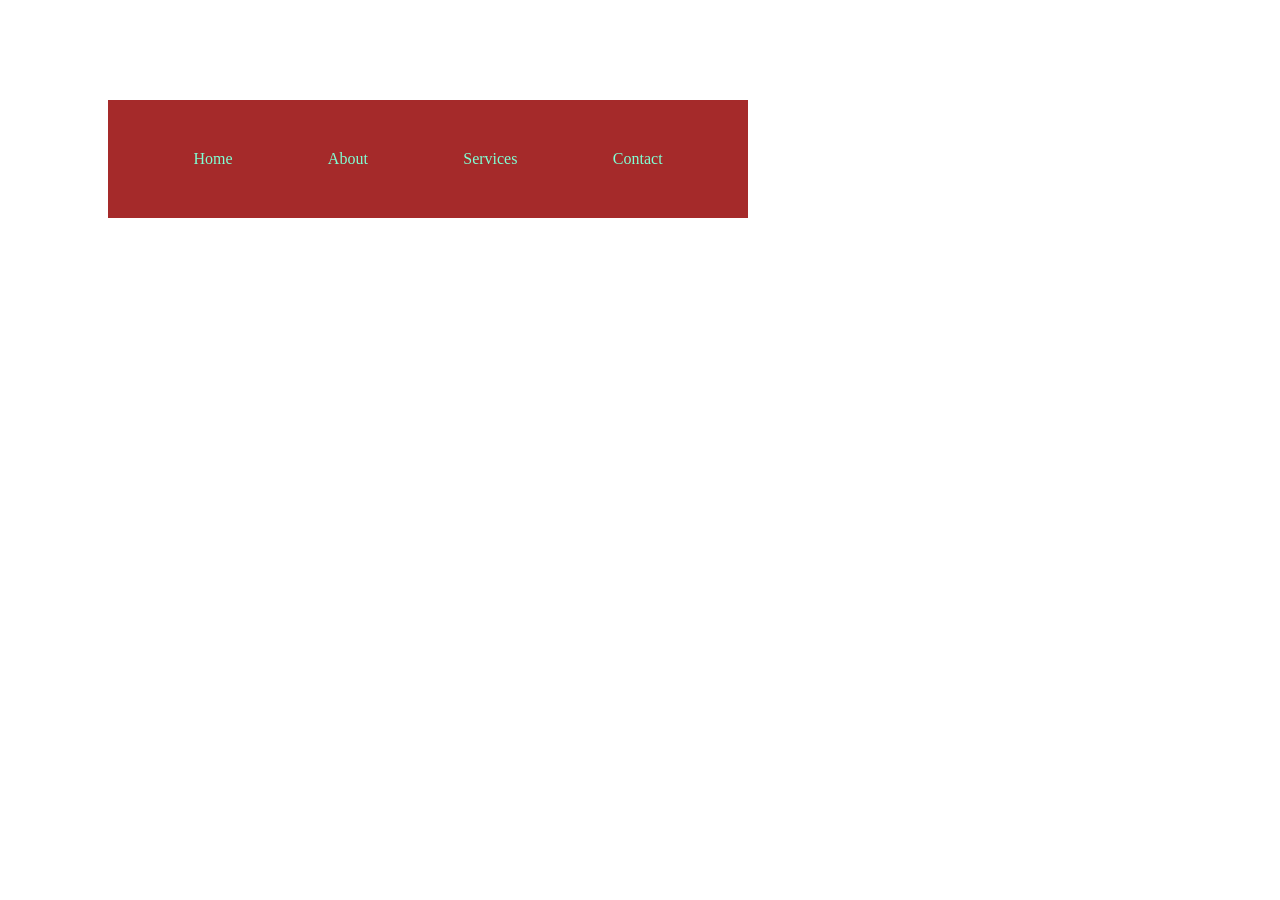
<file: Excersice-1/index.html>
<!DOCTYPE html>
<html lang="en">
<head>
    <meta charset="UTF-8">
    <meta name="viewport" content="width=device-width, initial-scale=1.0">
    <title> Responsive Navigation Bar</title>
    <link rel="stylesheet" href="style.css">
    

</head>
<body>
    <nav>
            <div class="nav">
                <div>Home</div>
                <div>About</div>
                <div>Services</div>
                <div>Contact</div>
            </div>
    </nav>
    
</body>
</html>
</file>
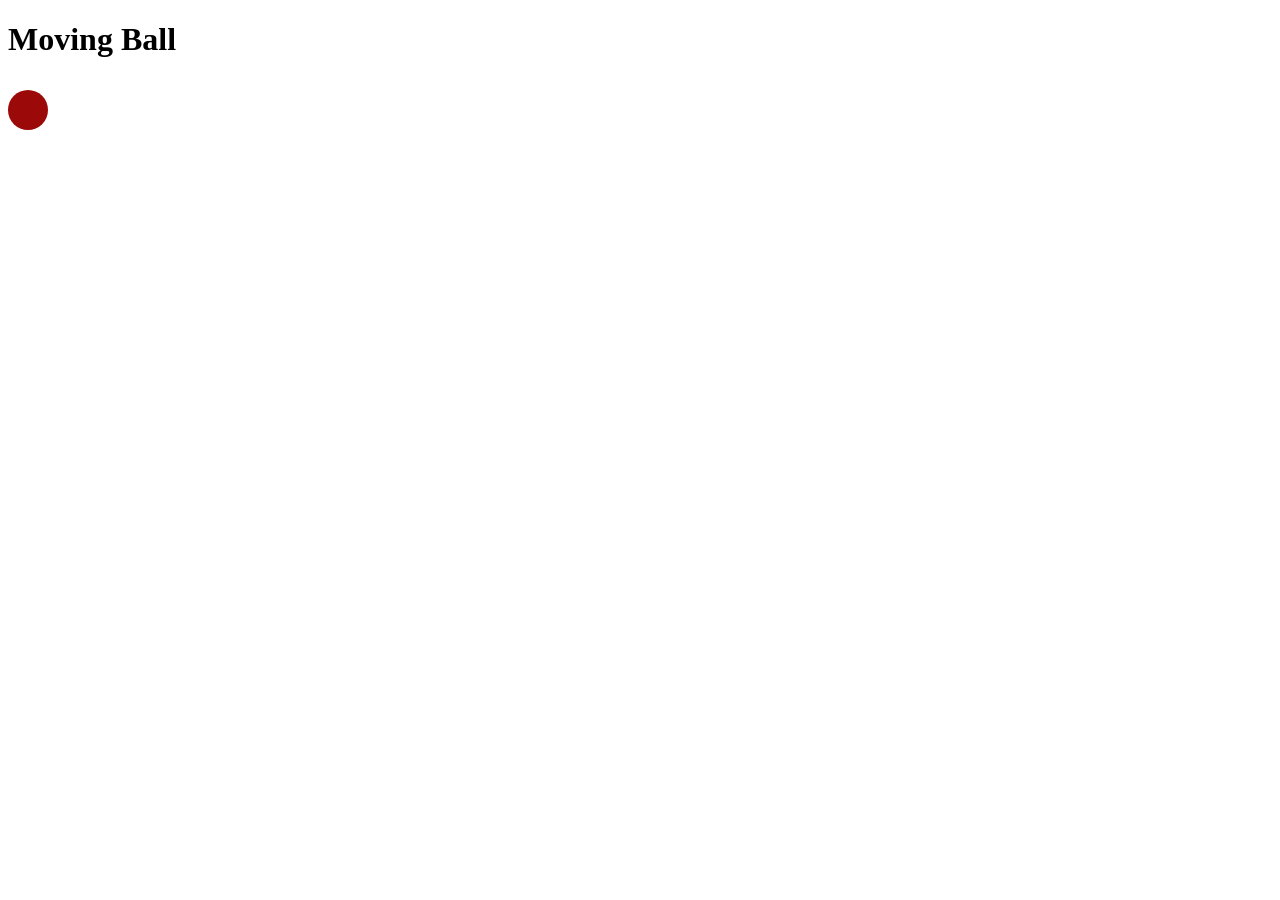
<file: Excersice-10/index.html>
<!DOCTYPE html>
<html lang="en">
<head>
    <meta charset="UTF-8">
    <meta name="viewport" content="width=device-width, initial-scale=1.0">
    <title> Moving Ball</title>
    <link rel="stylesheet" href="style.css">
</head>
<body>
    <b><h1> Moving Ball</h1></b>
    
        <div class="track">
            <div class="ball" aria-hidden="true"></div>
        </div>
    
</body>
</html>
</file>
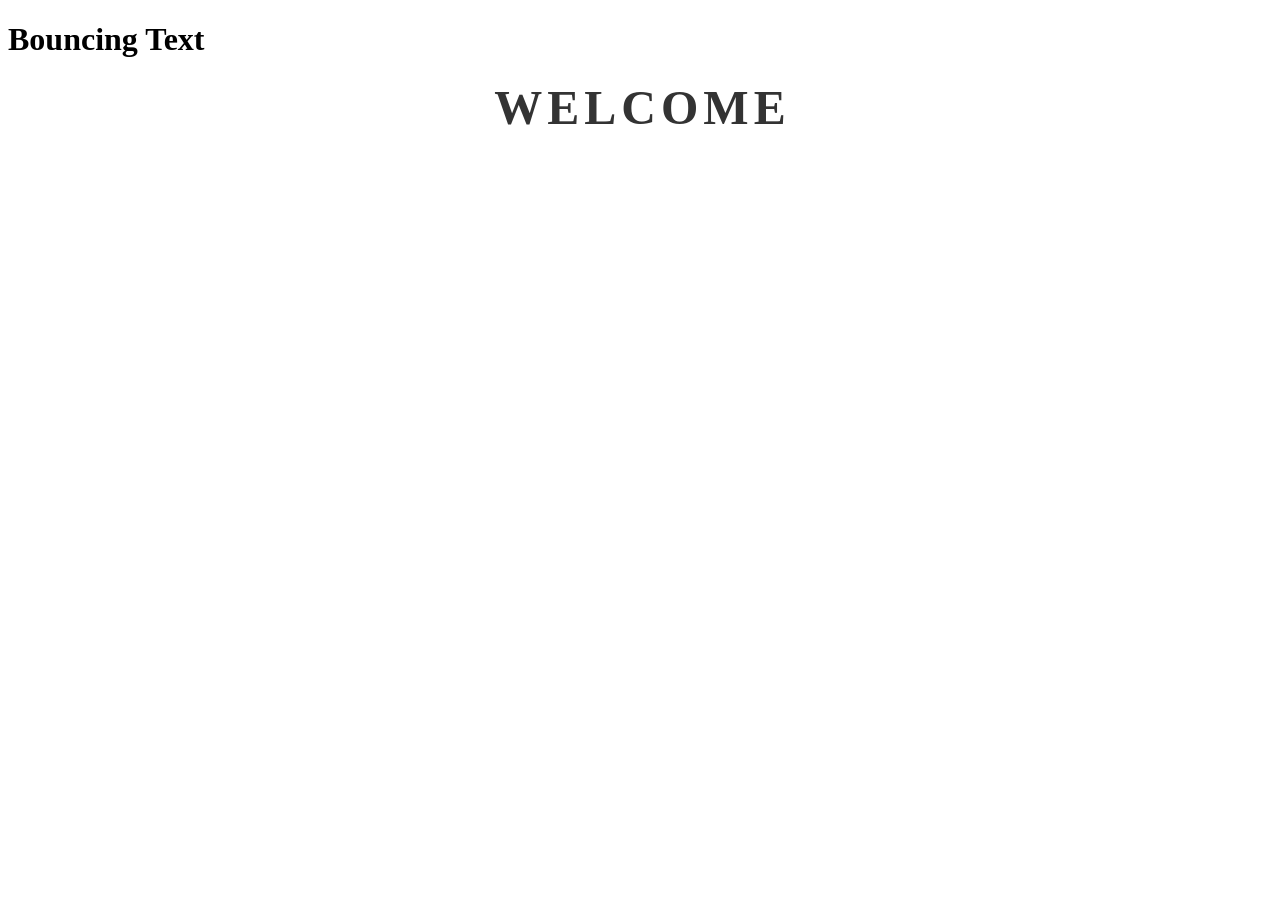
<file: Excersice-11/index.html>
<!DOCTYPE html>
<html lang="en">
<head>
    <meta charset="UTF-8">
    <meta name="viewport" content="width=device-width, initial-scale=1.0">
    <title>Bouncing Text</title>
    <link rel="stylesheet" href="style.css">
</head>
<body>
    <b><h1>Bouncing Text</h1></b>
    <div class="bounce-container">
        <span class="letter">W</span>
        <span class="letter">E</span>
        <span class="letter">L</span>
        <span class="letter">C</span>
        <span class="letter">O</span>
        <span class="letter">M</span>
        <span class="letter">E</span>
    </div>
</body>
</html>
</file>
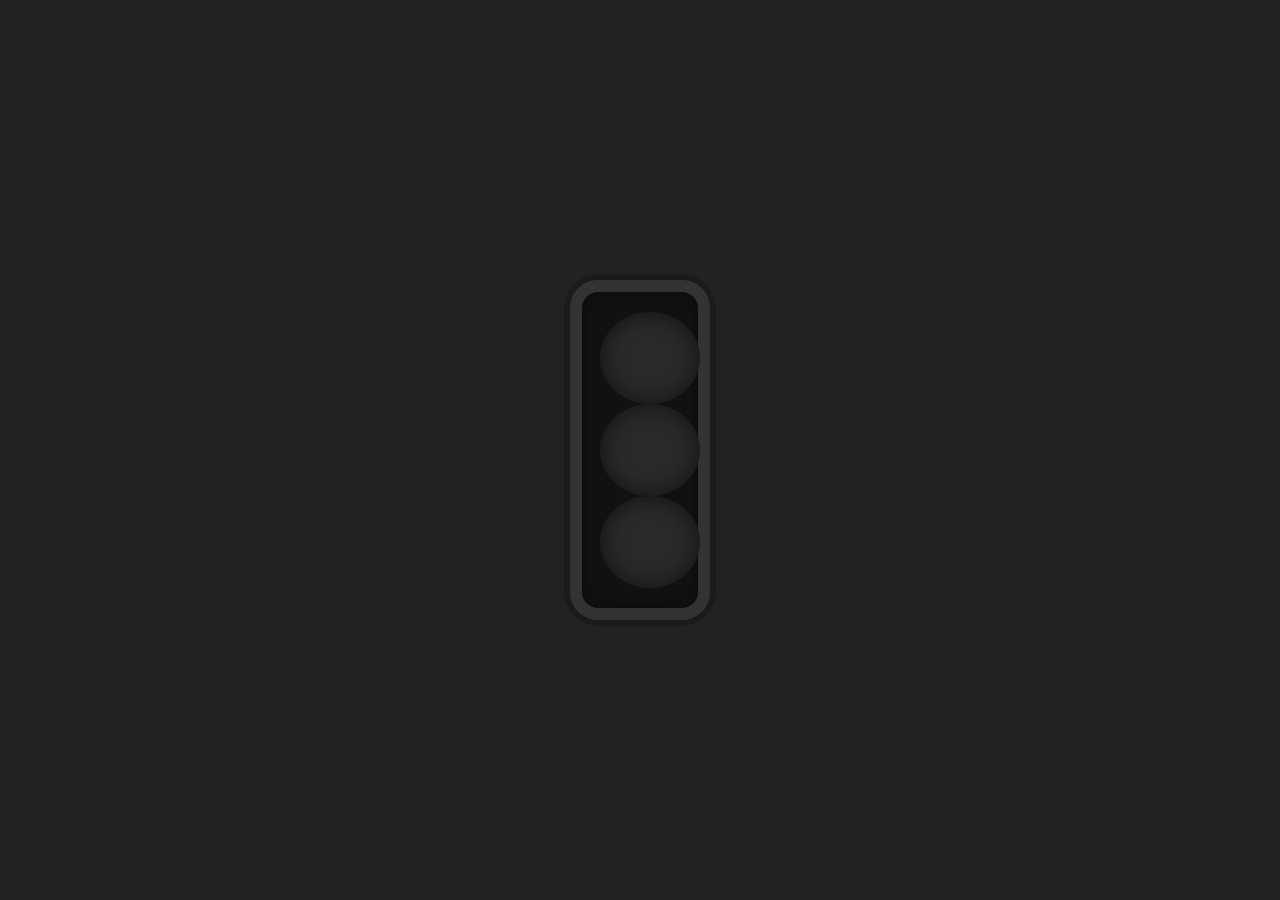
<file: Excersice-12/index.html>
<!DOCTYPE html>
<html lang="en">
<head>
    <meta charset="UTF-8">
    <meta name="viewport" content="width=device-width, initial-scale=1.0">
    <title>Traffic Signal Animation</title>
    <link rel="stylesheet" href="style.css">
</head>
<body>
    <div class="traffic-light">
        <div class="light red"></div>
        <div class="light yellow"></div>
        <div class="light green"></div>
    </div>
</body>
</html>
</file>
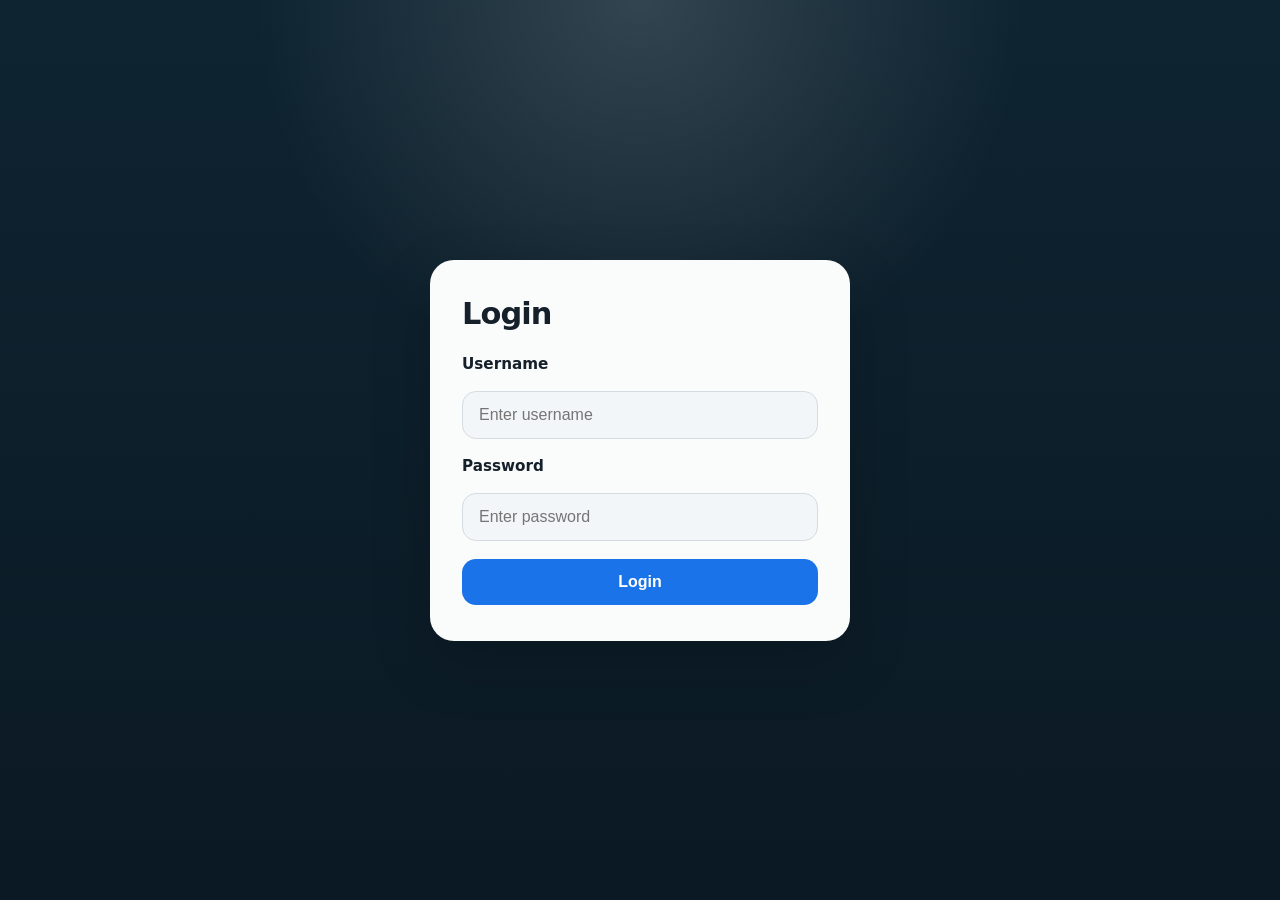
<file: Excersice-13/index.html>
<!DOCTYPE html>
<html lang="en">
<head>
    <meta charset="UTF-8">
    <meta name="viewport" content="width=device-width, initial-scale=1.0">
    <title>Responsive Animated Login Form</title>
    <link rel="stylesheet" href="style.css">
</head>
<body>
    <main class="login-page">
        <section class="login-card">
            <h1>Login</h1>
            <form>
                <label for="username">Username</label>
                <input type="text" id="username" name="username" placeholder="Enter username" required>

                <label for="password">Password</label>
                <input type="password" id="password" name="password" placeholder="Enter password" required>

                <button type="submit">Login</button>
            </form>
        </section>
    </main>
</body>
</html>
</file>
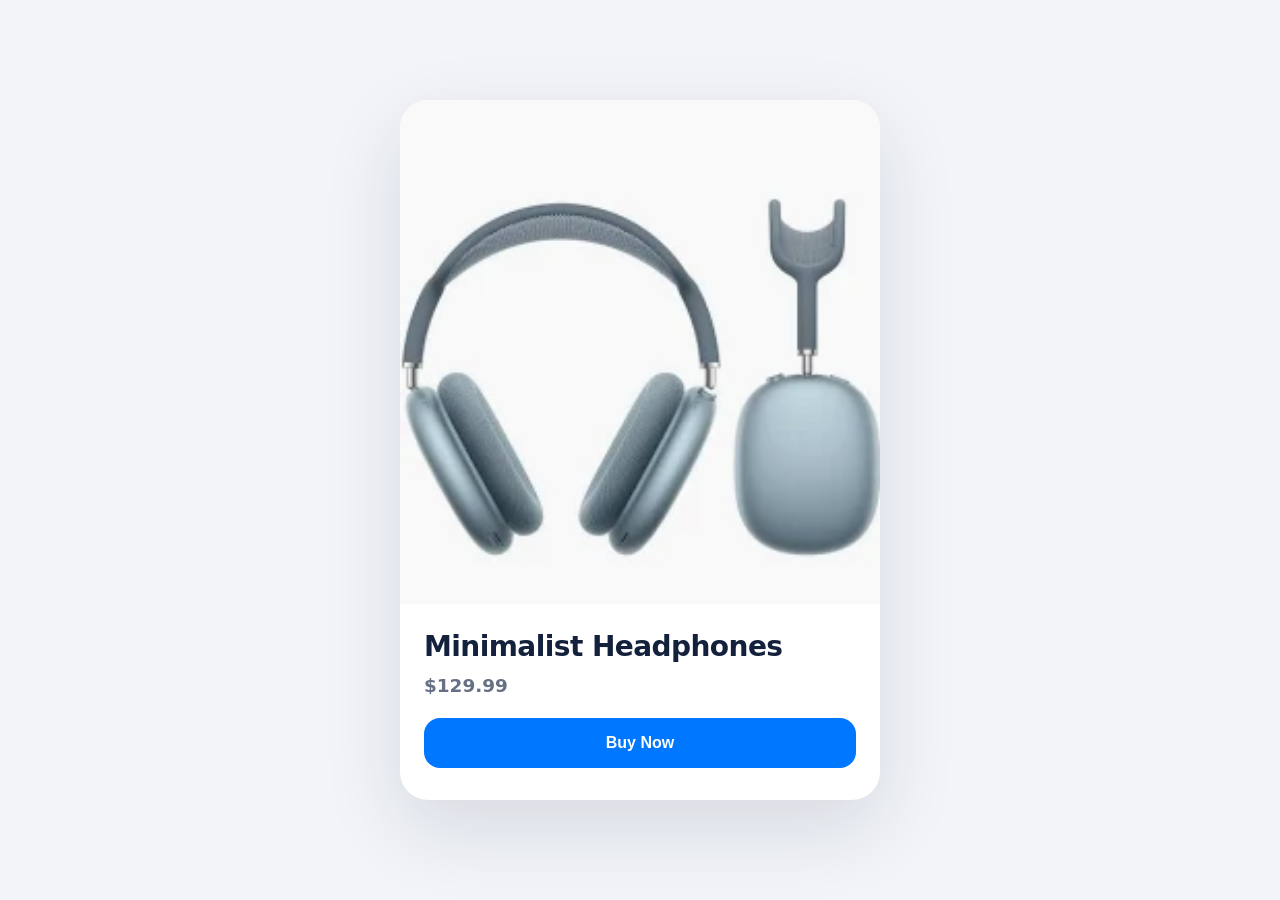
<file: Excersice-14/index.html>
<!DOCTYPE html>
<html lang="en">
<head>
    <meta charset="UTF-8">
    <meta name="viewport" content="width=device-width, initial-scale=1.0">
    <title>Responsive Product Card</title>
    <link rel="stylesheet" href="style.css">
</head>
<body>
    <main class="product-page">
        <article class="product-card">
            <div class="product-image">
                <img src="image.png" alt="Product Image">
            </div>
            <div class="product-details">
                <h2>Minimalist Headphones</h2>
                <p class="price">$129.99</p>
                <button type="button">Buy Now</button>
            </div>
        </article>
    </main>
</body>
</html>
</file>
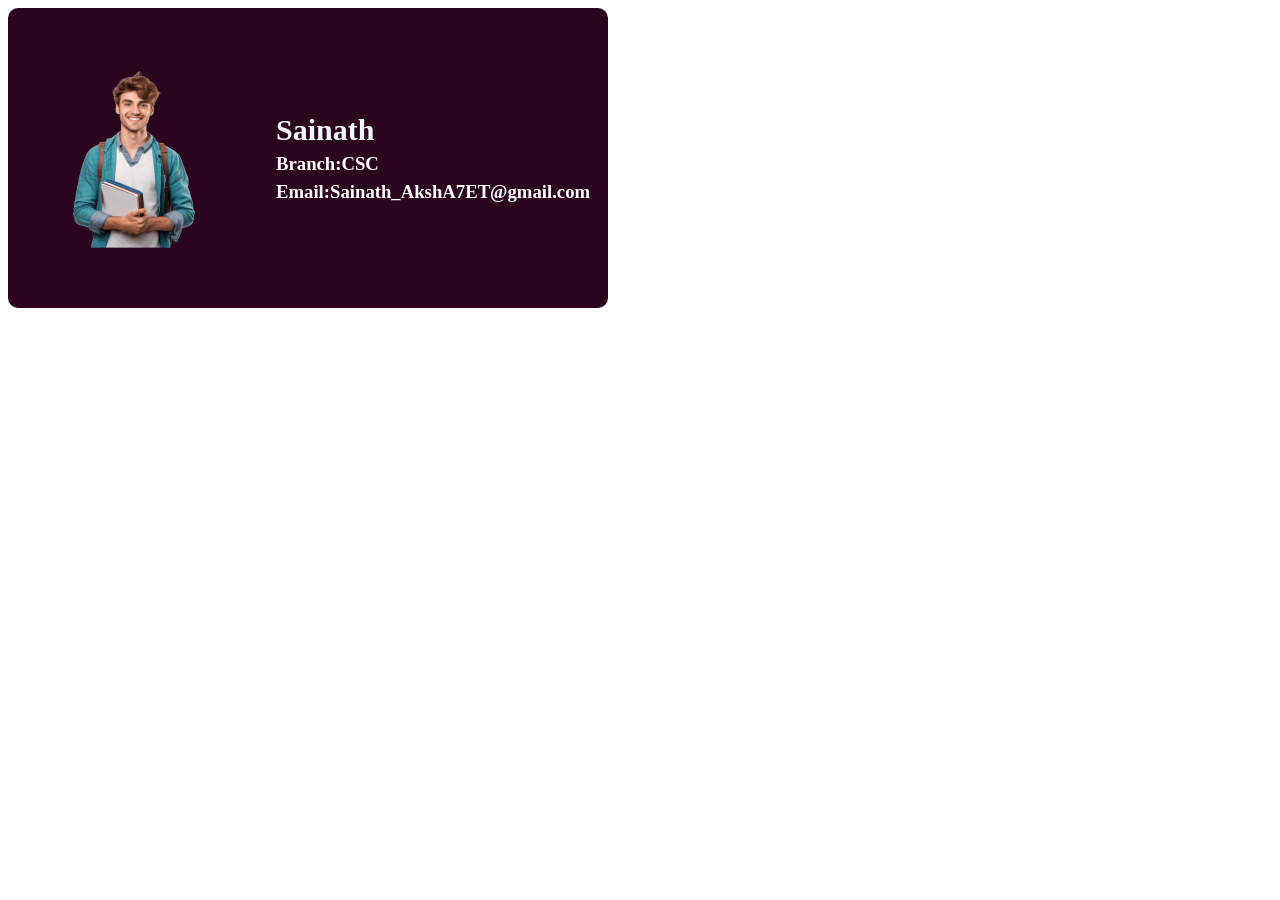
<file: Excersice-2/index.html>
<!DOCTYPE html>
<html lang="en">
<head>
    <meta charset="UTF-8">
    <meta name="viewport" content="width=device-width, initial-scale=1.0">
    <title>Student-Profile</title>
    <link rel="stylesheet" href="style.css">
</head>
<body>   
    <div class="student-card">
        <div class="student-img">
            <img src="image.png" alt="Student-img">
        </div><br><br>
        <div class="student-details">
            <h2 class="student-name">Sainath</h2>
            <h3 class="student-branch">Branch:CSC</h3>
            <h3 class="student-email">Email:Sainath_AkshA7ET@gmail.com</h3>
        </div>
    </div>
</body>
</html>
</file>
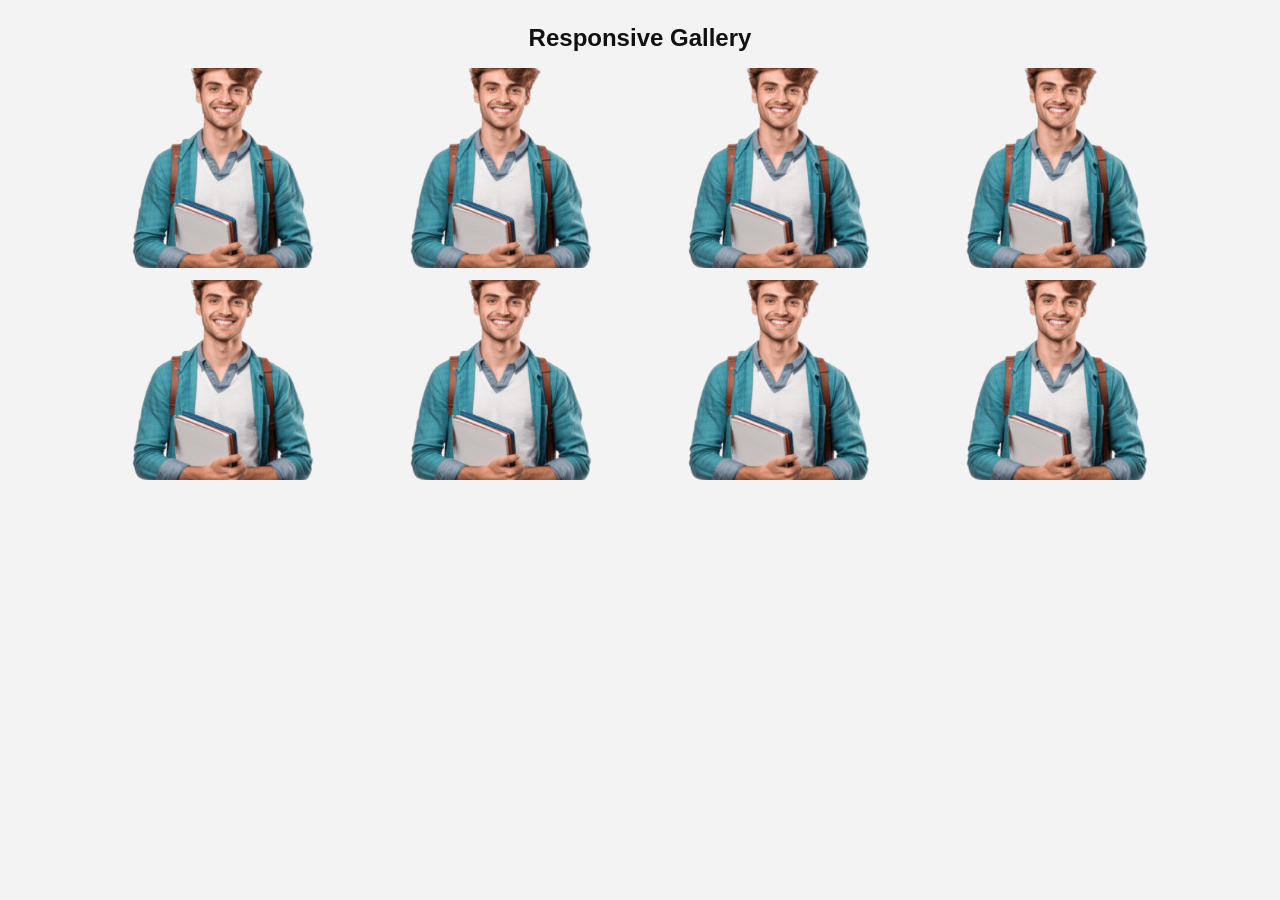
<file: Excersice-3/index.html>
<!DOCTYPE html>
<html lang="en">
<head>
    <meta charset="UTF-8">
    <meta name="viewport" content="width=device-width, initial-scale=1.0">
    <title>Respnsive Gallery</title>
    <link rel="stylesheet" href="style.css">
</head>
<body>
    <main class="gallery-wrap">
        <h1 class="gallery-title">Responsive Gallery</h1>
        <section class="gallery" aria-label="Image gallery">
            <figure class="gallery-item"><img src="image.png" alt="img1"></figure>
            <figure class="gallery-item"><img src="image.png" alt="img2"></figure>
            <figure class="gallery-item"><img src="image.png" alt="img3"></figure>
            <figure class="gallery-item"><img src="image.png" alt="img4"></figure>
            <figure class="gallery-item"><img src="image.png" alt="img5"></figure>
            <figure class="gallery-item"><img src="image.png" alt="img6"></figure>
            <figure class="gallery-item"><img src="image.png" alt="img7"></figure>
            <figure class="gallery-item"><img src="image.png" alt="img8"></figure>
        </section>
    </main>
</body>
</html>
</file>
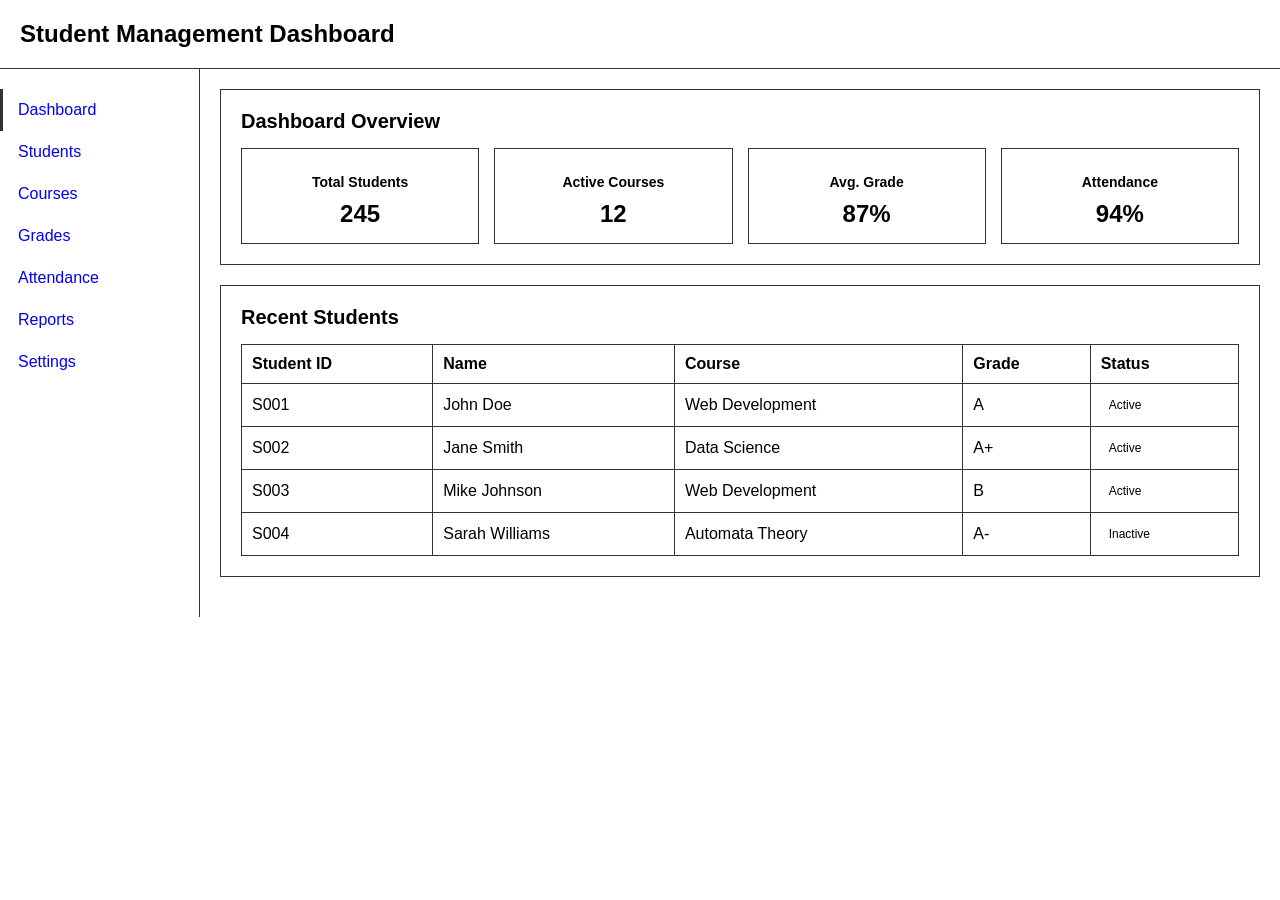
<file: Excersice-4/index.html>
<!DOCTYPE html>
<html lang="en">
<head>
    <meta charset="UTF-8">
    <meta name="viewport" content="width=device-width, initial-scale=1.0">
    <title>Student-Management-Dashboard</title>
    <link rel="stylesheet" href="style.css">
</head>
<body>
    <header class="header">
        <div class="header-content">
            <h1>Student Management Dashboard</h1>
            <button class="menu-toggle" id="menuToggle"> Menu</button>
        </div>
    </header>

    <div class="container">
        <aside class="sidebar" id="sidebar">
            <nav class="nav-menu">
                <a href="#dashboard" class="nav-item active"> Dashboard</a>
                <a href="#students" class="nav-item"> Students</a>
                <a href="#courses" class="nav-item"> Courses</a>
                <a href="#grades" class="nav-item"> Grades</a>
                <a href="#attendance" class="nav-item"> Attendance</a>
                <a href="#reports" class="nav-item"> Reports</a>
                <a href="#settings" class="nav-item"> Settings</a>
            </nav>
        </aside>

      
        <main class="main-content">
            <section class="section">
                <h2>Dashboard Overview</h2>
                <div class="cards-grid">
                    <div class="card">
                        <div class="card-icon"></div>
                        <h3>Total Students</h3>
                        <p class="card-number">245</p>
                    </div>
                    <div class="card">
                        <div class="card-icon"></div>
                        <h3>Active Courses</h3>
                        <p class="card-number">12</p>
                    </div>
                    <div class="card">
                        <div class="card-icon"></div>
                        <h3>Avg. Grade</h3>
                        <p class="card-number">87%</p>
                    </div>
                    <div class="card">
                        <div class="card-icon"> </div>
                        <h3>Attendance</h3>
                        <p class="card-number">94%</p>
                    </div>
                </div>
            </section>

            <section class="section">
                <h2>Recent Students</h2>
                <table class="table">
                    <thead>
                        <tr>
                            <th>Student ID</th>
                            <th>Name</th>
                            <th>Course</th>
                            <th>Grade</th>
                            <th>Status</th>
                        </tr>
                    </thead>
                    <tbody>
                        <tr>
                            <td>S001</td>
                            <td>John Doe</td>
                            <td>Web Development</td>
                            <td>A</td>
                            <td><span class="status active">Active</span></td>
                        </tr>
                        <tr>
                            <td>S002</td>
                            <td>Jane Smith</td>
                            <td>Data Science</td>
                            <td>A+</td>
                            <td><span class="status active">Active</span></td>
                        </tr>
                        <tr>
                            <td>S003</td>
                            <td>Mike Johnson</td>
                            <td>Web Development</td>
                            <td>B</td>
                            <td><span class="status active">Active</span></td>
                        </tr>
                        <tr>
                            <td>S004</td>
                            <td>Sarah Williams</td>
                            <td>Automata Theory</td>
                            <td>A-</td>
                            <td><span class="status inactive">Inactive</span></td>
                        </tr>
                    </tbody>
                </table>
            </section>
        </main>
    </div>

</body>
</html>
</file>
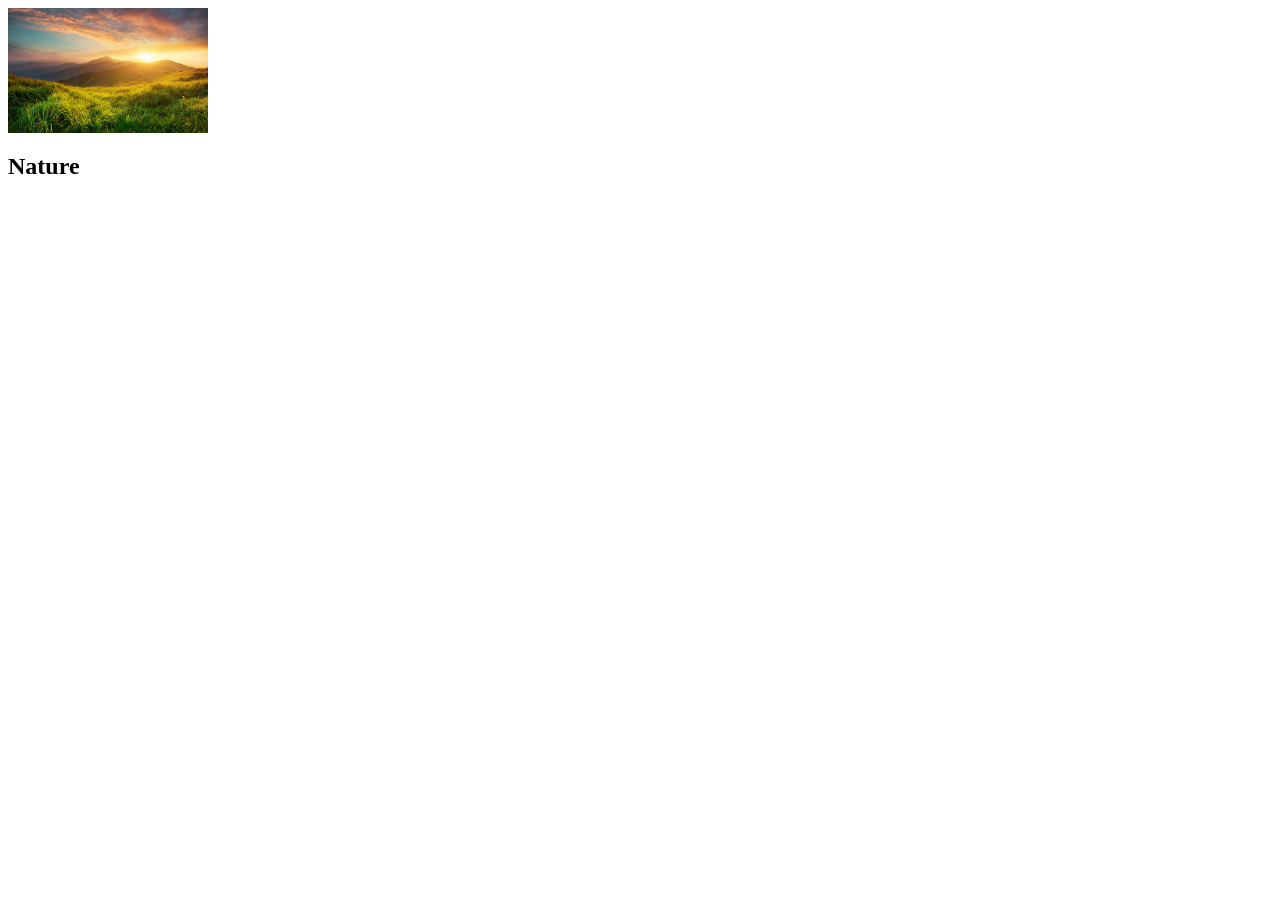
<file: Excersice-6/index.html>
<!DOCTYPE html>
<html lang="en">
<head>
    <meta charset="UTF-8">
    <meta name="viewport" content="width=device-width, initial-scale=1.0">
    <title>Expanding Card</title>
    <link rel="stylesheet" href="style.css">
</head>
<body>
    <div class="card">
        <div class="card-img">
            <img src="image.png" alt="card-image">
        </div>
        <div class="card-title">
            <h2>Nature</h2>
        </div>
    </div>
</body>
</html>
</file>
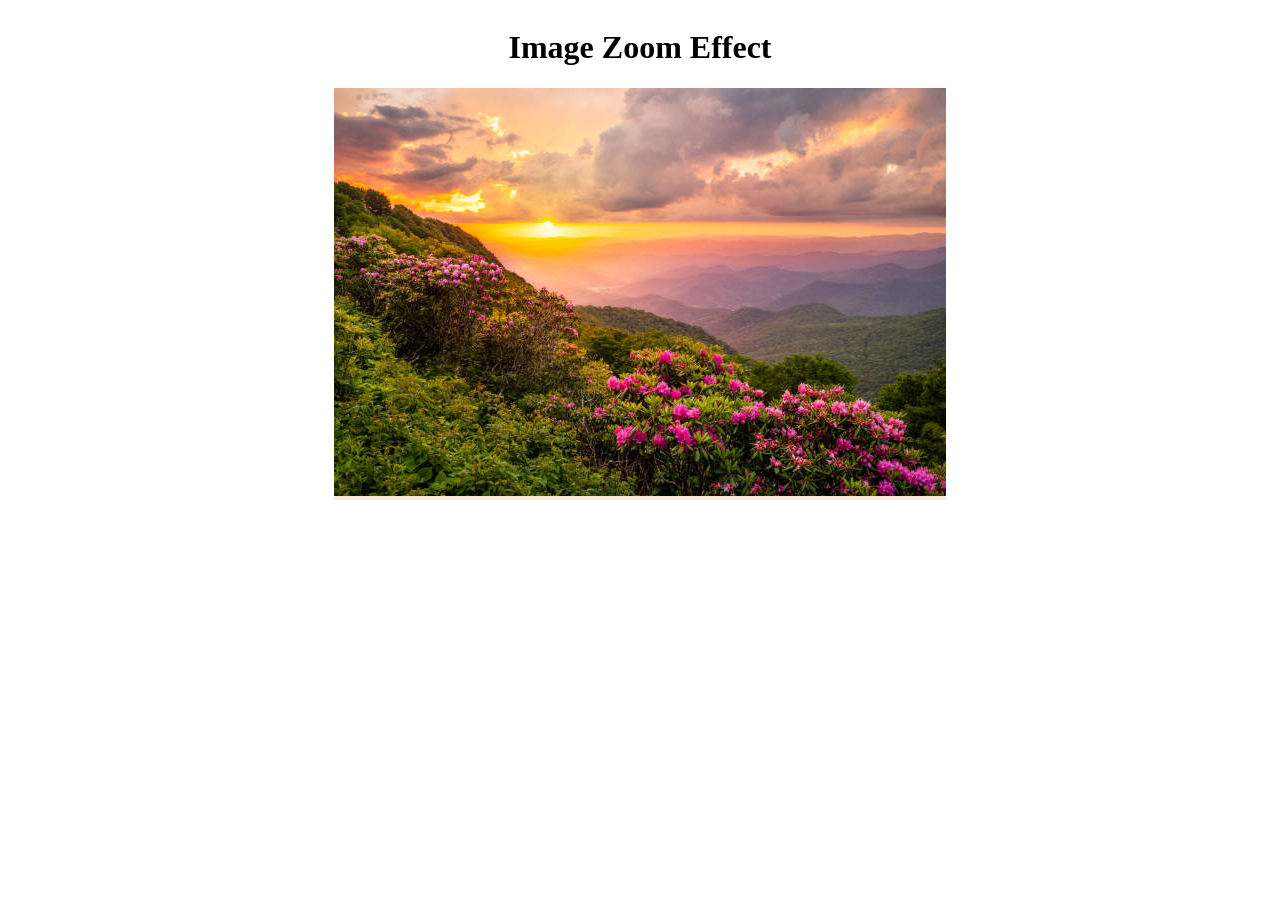
<file: Excersice-8/index.html>
<!DOCTYPE html>
<html lang="en">
<head>
    <meta charset="UTF-8">
    <meta name="viewport" content="width=device-width, initial-scale=1.0">
    <title> Image Zoom Effect</title>
    <link rel="stylesheet" href="style.css">
</head>
<body>
    <h1>Image Zoom Effect</h1>
    <div class="img-container">
        <img src="image.png" alt="Image">
    </div>
</body>
</html>
</file>
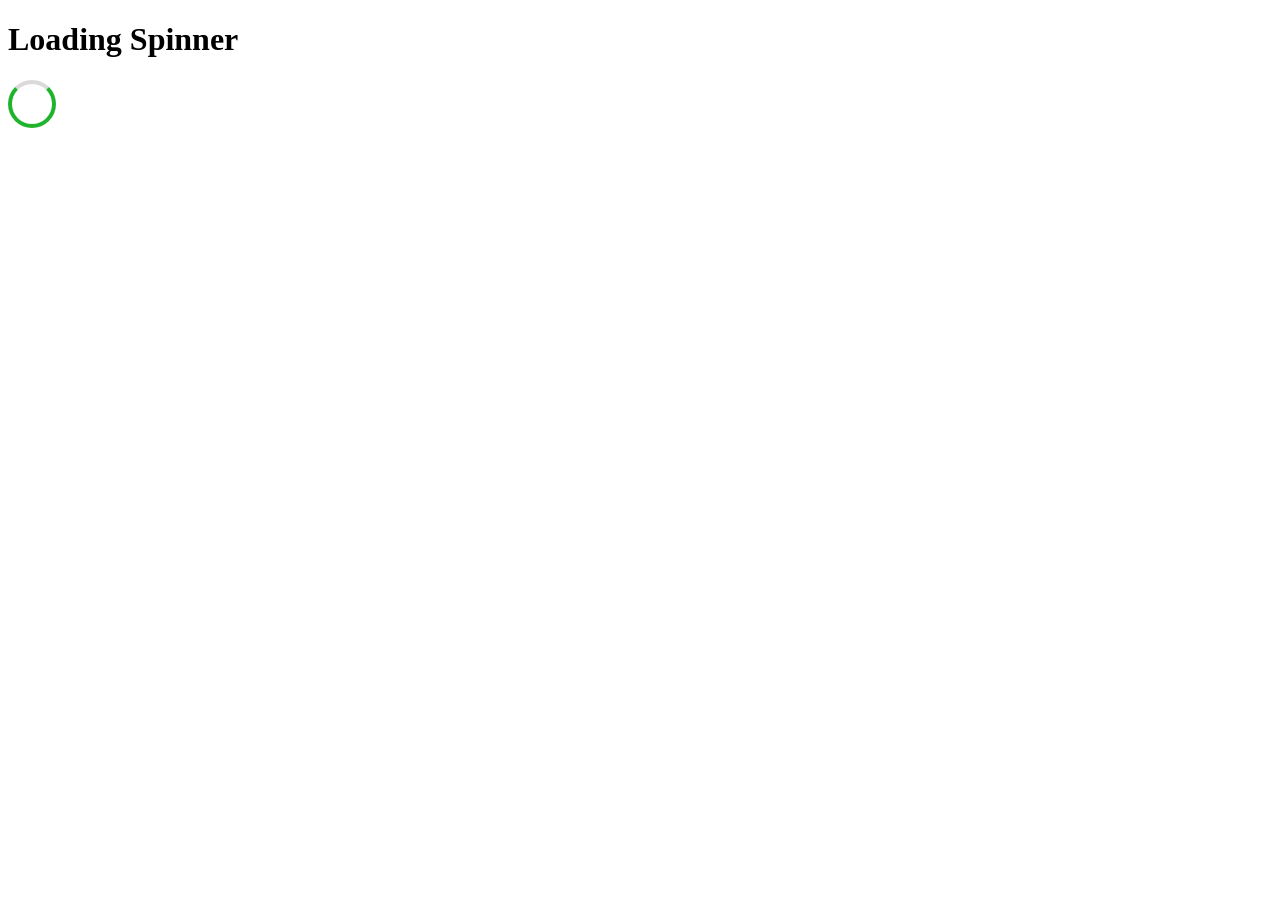
<file: Excersice-9/index.html>
<!DOCTYPE html>
<html lang="en">
<head>
    <meta charset="UTF-8">
    <meta name="viewport" content="width=device-width, initial-scale=1.0">
    <title>Animation</title>
    <link rel="stylesheet" href="style.css">
</head>
<body>
    <b><h1>Loading Spinner</h1></b>
    <div class="spinner" aria-hidden="true"></div>
</body>
</html>
</file>
<file: Excersice-1/style.css>
.nav{
    display: flex;
    margin: 100px;
    color: aquamarine;
    padding: 20px;
    background-color: brown;
    justify-content: space-evenly;
    width : 600px
}

.nav div{
    margin: 20px;
    padding: 10px
}

@media  (max-width: 768px){
    .nav{
        flex-direction: column;
        width: 150px;
    }
}
</file>
<file: Excersice-10/style.css>
/* Moving ball: left -> right -> left (infinite) */
.track {
	width: 300px;
	height: 60px;
	position: relative;
}

.ball {
	width: 40px;
	height: 40px;
	background: #9b0909;
	border-radius: 50%;
	position: absolute;
	left: 0;
	top: 50%;
	transform: translateY(-50%);
	animation-name: move;
	animation-duration: 2s;
	animation-timing-function: ease-in-out;
	animation-iteration-count: infinite;
}

@keyframes move {
	0% { left: 0; }
	50% { left: calc(100% - 40px); }
	100% { left: 0; }
}
</file>
<file: Excersice-11/style.css>
/* Bouncing text container */
.bounce-container {
    display: flex;
    justify-content: center;
    gap: 5px;
}

.letter {
    font-size: 48px;
    font-weight: bold;
    color: #333;
    animation: bounce 0.6s ease-in-out infinite;
}

.letter:nth-child(1) { animation-delay: 0s; }
.letter:nth-child(2) { animation-delay: 0.1s; }
.letter:nth-child(3) { animation-delay: 0.2s; }
.letter:nth-child(4) { animation-delay: 0.3s; }
.letter:nth-child(5) { animation-delay: 0.4s; }
.letter:nth-child(6) { animation-delay: 0.3s; }
.letter:nth-child(7) { animation-delay: 0.2s; }

@keyframes bounce {
    0%, 100% { transform: translateY(0); }
    50% { transform: translateY(-30px); }
}
</file>
<file: Excersice-12/style.css>
:root {
    --light-size: 100px;
    --frame-width: 140px;
    --frame-height: 340px;
    --gap: 20px;
}

* {
    margin: 0;
    padding: 0;
    box-sizing: border-box;
}

body {
    min-height: 100vh;
    display: flex;
    align-items: center;
    justify-content: center;
    background: #222;
}

.traffic-light {
    width: var(--frame-width);
    height: var(--frame-height);
    background: #111;
    border: 12px solid #333;
    border-radius: 28px;
    padding: 20px 18px;
    box-shadow: 0 0 0 6px rgba(0, 0, 0, 0.2), inset 0 0 15px rgba(0, 0, 0, 0.4);
    display: flex;
    flex-direction: column;
    justify-content: space-between;
}

.light {
    width: var(--light-size);
    height: var(--light-size);
    margin: 0 auto;
    border-radius: 50%;
    background: #2a2a2a;
    box-shadow: inset 0 0 25px rgba(0, 0, 0, 0.6);
}

.red {
    animation: redGlow 6s infinite ease-in-out;
}

.yellow {
    animation: yellowGlow 6s infinite ease-in-out;
}

.green {
    animation: greenGlow 6s infinite ease-in-out;
}

@keyframes redGlow {
    0%, 33.33% {
        background: #e00;
        box-shadow: 0 0 40px rgba(255, 0, 0, 0.7), inset 0 0 20px rgba(255, 80, 80, 0.7);
    }
    33.34%, 100% {
        background: #2a2a2a;
        box-shadow: inset 0 0 25px rgba(0, 0, 0, 0.6);
    }
}

@keyframes yellowGlow {
    0%, 33.33%, 66.67%, 100% {
        background: #2a2a2a;
        box-shadow: inset 0 0 25px rgba(0, 0, 0, 0.6);
    }
    33.34%, 66.66% {
        background: #ffea00;
        box-shadow: 0 0 40px rgba(255, 238, 0, 0.8), inset 0 0 20px rgba(255, 238, 120, 0.8);
    }
}

@keyframes greenGlow {
    0%, 66.66% {
        background: #2a2a2a;
        box-shadow: inset 0 0 25px rgba(0, 0, 0, 0.6);
    }
    66.67%, 100% {
        background: #0a0;
        box-shadow: 0 0 40px rgba(0, 255, 0, 0.7), inset 0 0 20px rgba(120, 255, 120, 0.7);
    }
}
</file>
<file: Excersice-13/style.css>
:root {
    --bg: #0e2431;
    --card: #ffffff;
    --text: #15202b;
    --input: #f3f6f9;
    --border: #d4dce1;
    --button: #1a73e8;
    --button-hover: #1669c1;
}

* {
    box-sizing: border-box;
}

body {
    margin: 0;
    min-height: 100vh;
    font-family: Inter, system-ui, -apple-system, BlinkMacSystemFont, "Segoe UI", sans-serif;
    background: radial-gradient(circle at top, rgba(255,255,255,0.15), transparent 35%),
                linear-gradient(180deg, #0e2431 0%, #0b1924 100%);
    color: var(--text);
    display: flex;
    align-items: center;
    justify-content: center;
    padding: 20px;
}

.login-page {
    width: min(420px, 100%);
}

.login-card {
    background: rgba(255, 255, 255, 0.98);
    border-radius: 24px;
    padding: 36px 32px;
    box-shadow: 0 22px 60px rgba(0, 0, 0, 0.18);
    animation: fadeIn 0.8s ease forwards;
    opacity: 0;
}

.login-card h1 {
    margin: 0 0 24px;
    font-size: 1.9rem;
    letter-spacing: -0.03em;
}

form {
    display: grid;
    gap: 18px;
}

label {
    font-size: 0.95rem;
    font-weight: 600;
}

input {
    width: 100%;
    padding: 14px 16px;
    border: 1px solid var(--border);
    border-radius: 14px;
    background: var(--input);
    font-size: 1rem;
    outline: none;
    transition: border-color 0.2s ease, box-shadow 0.2s ease;
}

input:focus {
    border-color: #8bb8ff;
    box-shadow: 0 0 0 4px rgba(26, 115, 232, 0.12);
}

button {
    width: 100%;
    padding: 14px 16px;
    border: none;
    border-radius: 14px;
    background: var(--button);
    color: #fff;
    font-size: 1rem;
    font-weight: 700;
    cursor: pointer;
    transition: transform 0.2s ease, background-color 0.2s ease, box-shadow 0.2s ease;
}

button:hover {
    background: var(--button-hover);
    transform: translateY(-1px);
    box-shadow: 0 12px 24px rgba(26, 115, 232, 0.22);
}

@media (max-width: 460px) {
    .login-card {
        padding: 28px 22px;
    }

    input, button {
        font-size: 0.98rem;
    }
}

@keyframes fadeIn {
    from {
        opacity: 0;
        transform: translateY(18px);
    }
    to {
        opacity: 1;
        transform: translateY(0);
    }
}
</file>
<file: Excersice-14/style.css>
:root {
    --bg: #f2f4f8;
    --card: #ffffff;
    --text: #14213d;
    --muted: #667085;
    --button: #0077ff;
    --button-hover: #005ec6;
}

* {
    box-sizing: border-box;
}

body {
    margin: 0;
    min-height: 100vh;
    font-family: Inter, system-ui, -apple-system, BlinkMacSystemFont, "Segoe UI", sans-serif;
    background: var(--bg);
    display: flex;
    align-items: center;
    justify-content: center;
    padding: 24px;
}

.product-page {
    width: min(480px, 100%);
}

.product-card {
    background: var(--card);
    border-radius: 28px;
    overflow: hidden;
    box-shadow: 0 28px 80px rgba(20, 33, 61, 0.12);
    transition: transform 0.25s ease;
}

.product-card:hover {
    transform: translateY(-6px);
}

.product-image {
    width: 100%;
    overflow: hidden;
}

.product-image img {
    width: 100%;
    display: block;
    transition: transform 0.35s ease;
}

.product-image:hover img {
    transform: scale(1.08);
}

.product-details {
    padding: 26px 24px 32px;
}

.product-details h2 {
    margin: 0 0 12px;
    font-size: 1.75rem;
    letter-spacing: -0.02em;
    color: var(--text);
}

.price {
    margin: 0 0 22px;
    color: var(--muted);
    font-size: 1.15rem;
    font-weight: 700;
}

button {
    width: 100%;
    padding: 16px;
    border: none;
    border-radius: 16px;
    background: var(--button);
    color: #fff;
    font-size: 1rem;
    font-weight: 700;
    cursor: pointer;
    transition: background-color 0.25s ease, transform 0.25s ease, box-shadow 0.25s ease;
}

button:hover {
    background: var(--button-hover);
    transform: translateY(-1px);
    box-shadow: 0 14px 28px rgba(0, 119, 255, 0.18);
}

@media (max-width: 420px) {
    .product-details {
        padding: 22px 18px 26px;
    }

    .product-details h2 {
        font-size: 1.5rem;
    }

    .price {
        font-size: 1.05rem;
    }
}
</file>
<file: Excersice-2/style.css>
body{
    display: flex;
    align-items: center;
}

.student-card{
    width: 600px;
    height: 300px;
    background-color: rgb(43, 4, 30);
    display: flex;
    flex-direction: row;
    align-items: center;
    gap: 16px;
    padding: 16px;
    box-sizing: border-box;
    border-radius: 10px;
}
.student-img{
    display: flex;
    align-items: center;
    justify-content: center;
    padding: 10px;
    justify-content: space-around;
    margin: 10px;
}
.student-img img{
    width: 180px;
    height: 180px;
    object-fit: cover;
    border-radius: 8px;
    display: block;
}
.student-details{
    display: flex;
    flex-direction: column;
    justify-content: center;
    gap: 6px;
}
.student-name{
    font-size: 30px;
    color: aliceblue;
    margin: 0;
}
h2,h3{
    color: white;
    margin: 0;
}
@media only screen and(max-width:600px)
{
    .student-card{
        flex-direction: column;
        width: 200px;
        height: 400px
    }
    .student-img{
        width:100%;
        height:auto;
    }
}
</file>
<file: Excersice-3/style.css>
/* Basic page layout */
:root{
	--gap: 12px;
}
*{box-sizing: border-box;margin:0;padding:0}
body{font-family: Arial, Helvetica, sans-serif;background:#f3f3f3;color:#111;padding:24px}
.gallery-wrap{max-width:1100px;margin:0 auto}
.gallery-title{font-size:24px;margin-bottom:16px;text-align:center}

/* Grid: desktop defaults to 4 columns */
.gallery{
	display: grid;
	gap: var(--gap);
	grid-template-columns: repeat(4, 1fr);
}
.gallery-item img{width:100%;height:200px;object-fit:cover;display:block;border-radius:6px}

/* Tablet: 2 columns */
@media (max-width: 900px){
	.gallery{grid-template-columns: repeat(2, 1fr)}
}

/* Mobile: 1 column */
@media (max-width: 480px){
	.gallery{grid-template-columns: 1fr}
	.gallery-item img{height:180px}
}

/* small aesthetic */
.gallery-item{background:linear-gradient(180deg, #fff0, #0000)}

.gallery .gallery-item :hover{
        transform: translateY(-5px);
        transition: transform 0.3s ease;
        border: 3px solid black;
}
</file>
<file: Excersice-4/style.css>
* {
    margin: 0;
    padding: 0;
    box-sizing: border-box;
}

body {
    font-family: Arial, sans-serif;
}

.header {
    padding: 20px;
    border-bottom: 1px solid #333;
}

.header-content {
    display: flex;
    justify-content: space-between;
    align-items: center;
}

.header h1 {
    font-size: 24px;
}

.menu-toggle {
    display: none;
    background-color: #fff;
    border: 1px solid #333;
    padding: 8px 12px;
    cursor: pointer;
}

.container {
    display: flex;
}

.sidebar {
    width: 200px;
    padding: 20px 0;
    border-right: 1px solid #333;
}

.nav-menu {
    display: flex;
    flex-direction: column;
}

.nav-item {
    display: block;
    padding: 12px 15px;
    text-decoration: none;
    border-left: 3px solid transparent;
}

.nav-item.active {
    border-left-color: #333;
}

.main-content {
    flex: 1;
    padding: 20px;
}

.section {
    padding: 20px;
    margin-bottom: 20px;
    border: 1px solid #333;
}

.section h2 {
    margin-bottom: 15px;
    font-size: 20px;
}

.cards-grid {
    display: grid;
    grid-template-columns: repeat(4, 1fr);
    gap: 15px;
}

.card {
    border: 1px solid #333;
    padding: 15px;
    text-align: center;
}

.card h3 {
    font-size: 14px;
    margin: 10px 0;
}

.card-number {
    font-size: 24px;
    font-weight: bold;
}

.table {
    width: 100%;
    border-collapse: collapse;
}

.table th,
.table td {
    border: 1px solid #333;
    padding: 10px;
    text-align: left;
}

.table th {
    font-weight: bold;
}

.status {
    display: inline-block;
    padding: 4px 8px;
    font-size: 12px;
}

@media (max-width: 1023px) {
    .menu-toggle {
        display: block;
    }

    .sidebar {
        position: fixed;
        left: -200px;
        top: 60px;
        width: 200px;
        height: calc(100vh - 60px);
        border-right: 1px solid #333;
        overflow-y: auto;
        z-index: 1000;
    }

    .sidebar.active {
        left: 0;
    }

    .cards-grid {
        grid-template-columns: repeat(2, 1fr);
    }
}

@media (max-width: 767px) {
    .header h1 {
        font-size: 18px;
    }

    .cards-grid {
        grid-template-columns: 1fr;
    }

    .table {
        font-size: 12px;
    }

    .table th,
    .table td {
        padding: 8px 5px;
    }
}
</file>
<file: Excersice-6/style.css>
.card{
    width: 200px;
    height: 200px;
    padding: 0;
    box-sizing: border-box;
    overflow: hidden;
    transition: width 0.3s ease, height 0.3s ease;
}

.card-img img{
    display: block;
    width: 100%;
    height: 100%;
    object-fit: cover;
    transition: width 0.3s ease, height 0.3s ease;
}

.card:hover{
    width: 250px;
    height: 250px;
}
</file>
<file: Excersice-8/style.css>
body{
    display: flex;
    flex-direction: column;
    align-items: center;
}
.img-container{
    background-color: antiquewhite;
}

.img-container img{
    transition: transform 0.3s ease;
}

.img-container img:hover{
    transform: scale(1.2);
}
</file>
<file: Excersice-9/style.css>
.spinner {
	width: 40px;
	height: 40px;   
	border: 4px solid #20b42c;
	border-top-color: #dbd9d9;
	border-radius: 50%;
	animation: spin 1s linear infinite;
}

@keyframes spin {
	to { transform: rotate(360deg); }
}
</file>
